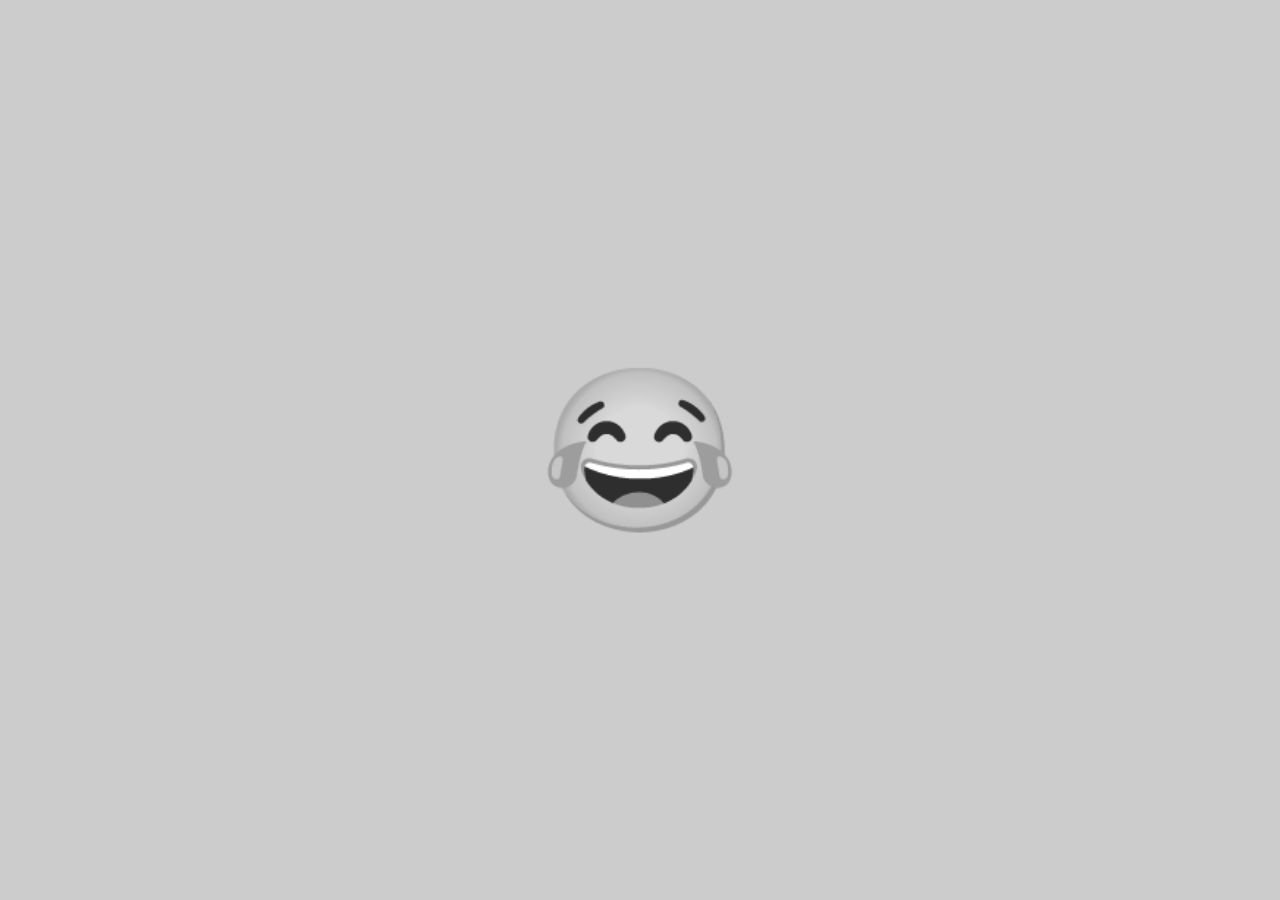
<file: 1. Random Emojies/index.html>
<!DOCTYPE html>
<html lang="en">

<head>
    <meta charset="UTF-8">
    <meta name="viewport" content="width=device-width, initial-scale=1.0">
    <link rel="stylesheet" href="style.css">
    <title>Random Emojies</title>
</head>

<body>
    <div id="emoji">😂</div>
    <script src="app.js"></script>
</body>

</html>
</file>
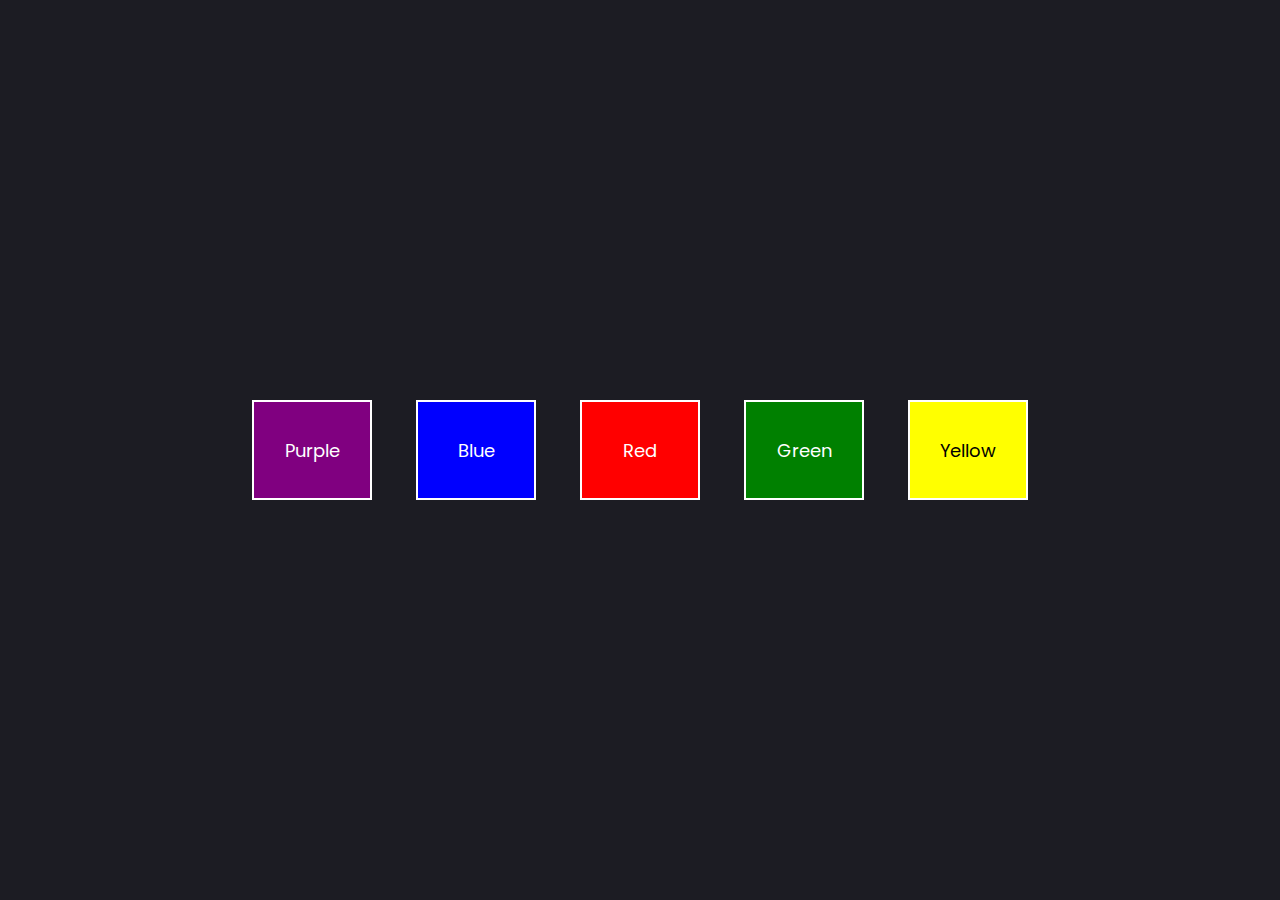
<file: 2. Interchangeable Colors/index.html>
<!DOCTYPE html>
<html lang="en">

<head>
    <meta charset="UTF-8">
    <meta name="viewport" content="width=device-width, initial-scale=1.0">
    <link rel="stylesheet" href="style.css">
    <title>Interchangeable Website Background Color</title>
</head>

<body>
    <div class="content-container">
        <nav class="nav">
            <input type="button" value="purple" class="btn purple">
            <input type="button" value="blue" class="btn blue">
            <input type="button" value="red" class="btn red">
            <input type="button" value="green" class="btn green">
            <input type="button" value="yellow" class="btn yellow">
        </nav>
    </div>
    <script src="app.js"></script>
</body>

</html>
</file>
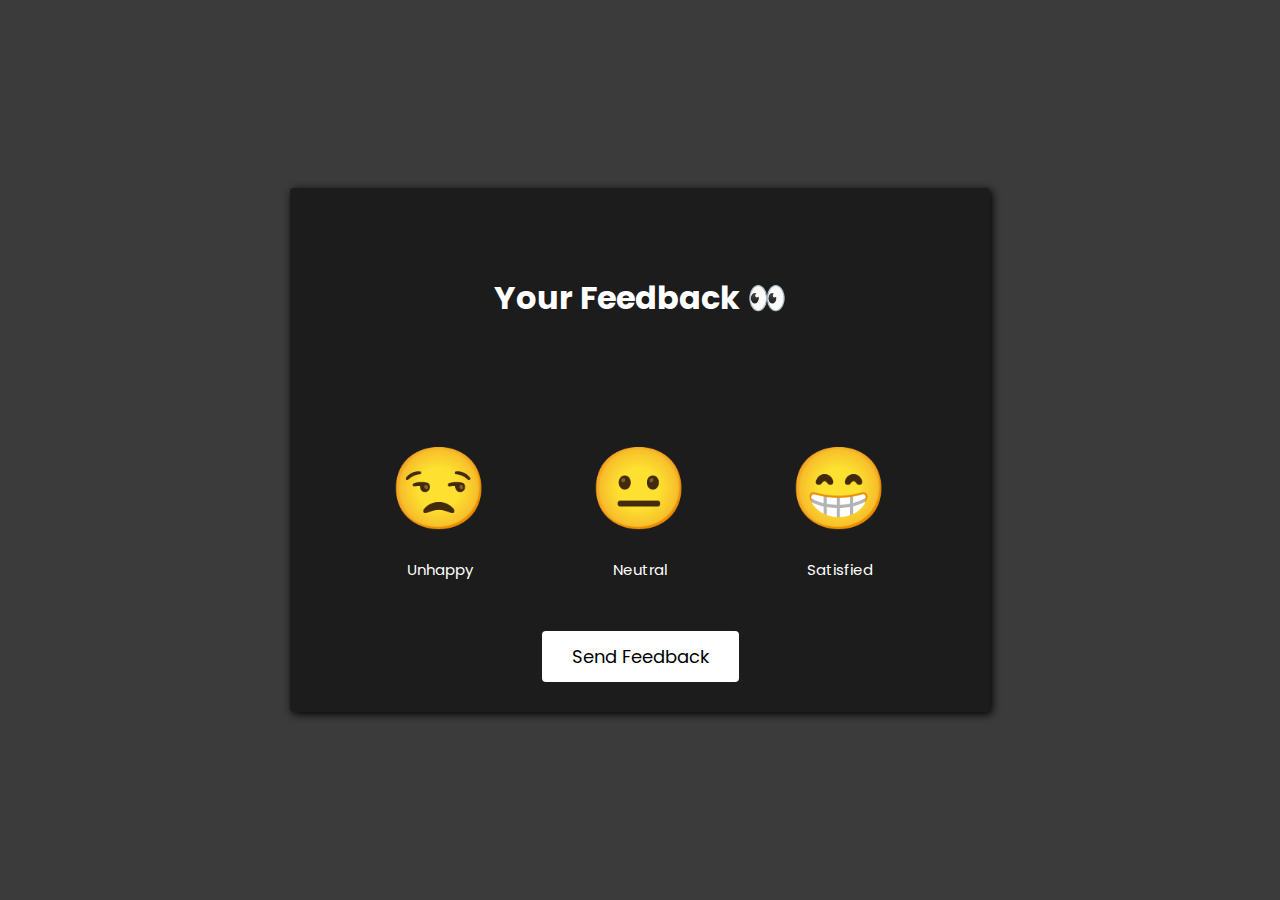
<file: 3. Feedback/index.html>
<!DOCTYPE html>
<html lang="en">

<head>
    <meta charset="UTF-8">
    <meta name="viewport" content="width=device-width, initial-scale=1.0">
    <link rel="stylesheet" href="style.css">
    <title>Feedback</title>
</head>

<body>
    <section class="panel-container" id="panel">
        <strong>Your Feedback 👀</strong>
        <div class="ratings-container">
            <div class="container">
                <div class="rating">
                    <div class="icon">😒</div>
                    <small>Unhappy</small>
                </div>
                <div class="rating">
                    <div class="icon">😐</div>
                    <small>Neutral</small>
                </div>
                <div class="rating">
                    <div class="icon">😁</div>
                    <small>Satisfied</small>
                </div>
            </div>
        </div>
        <button class="btn" id="send">Send Feedback</button>

    </section>
    <script src="app.js"></script>
</body>

</html>
</file>
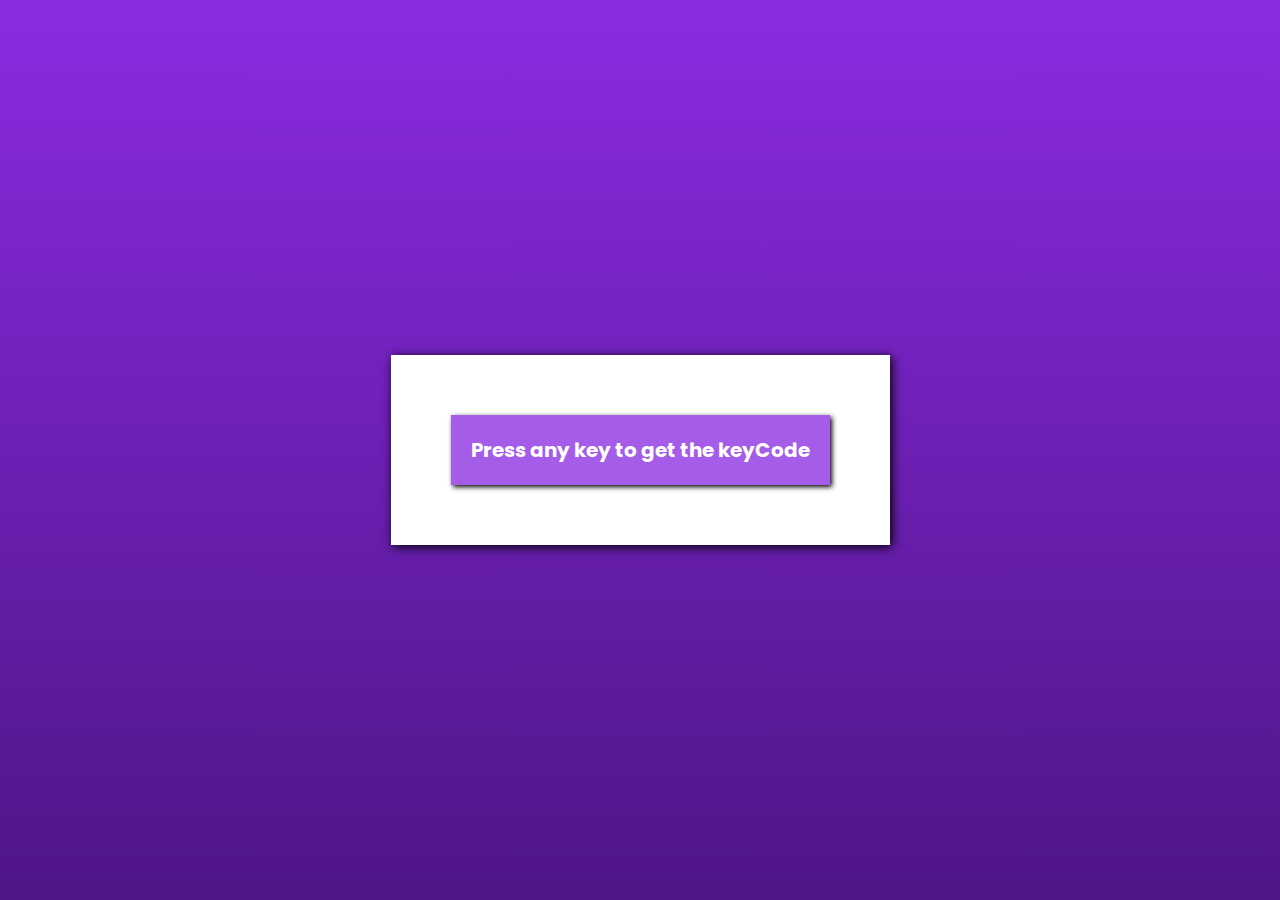
<file: 4. Key Code/index.html>
<!DOCTYPE html>
<html lang="en">

<head>
    <meta charset="UTF-8">
    <meta name="viewport" content="width=device-width, initial-scale=1.0">
    <link rel="stylesheet" href="style.css">
    <title>Key Code</title>
</head>

<body>
    <div id="insert">
        <div class="key">Press any key to get the keyCode</div>
    </div>
    <script src="app.js"></script>
</body>

</html>
</file>
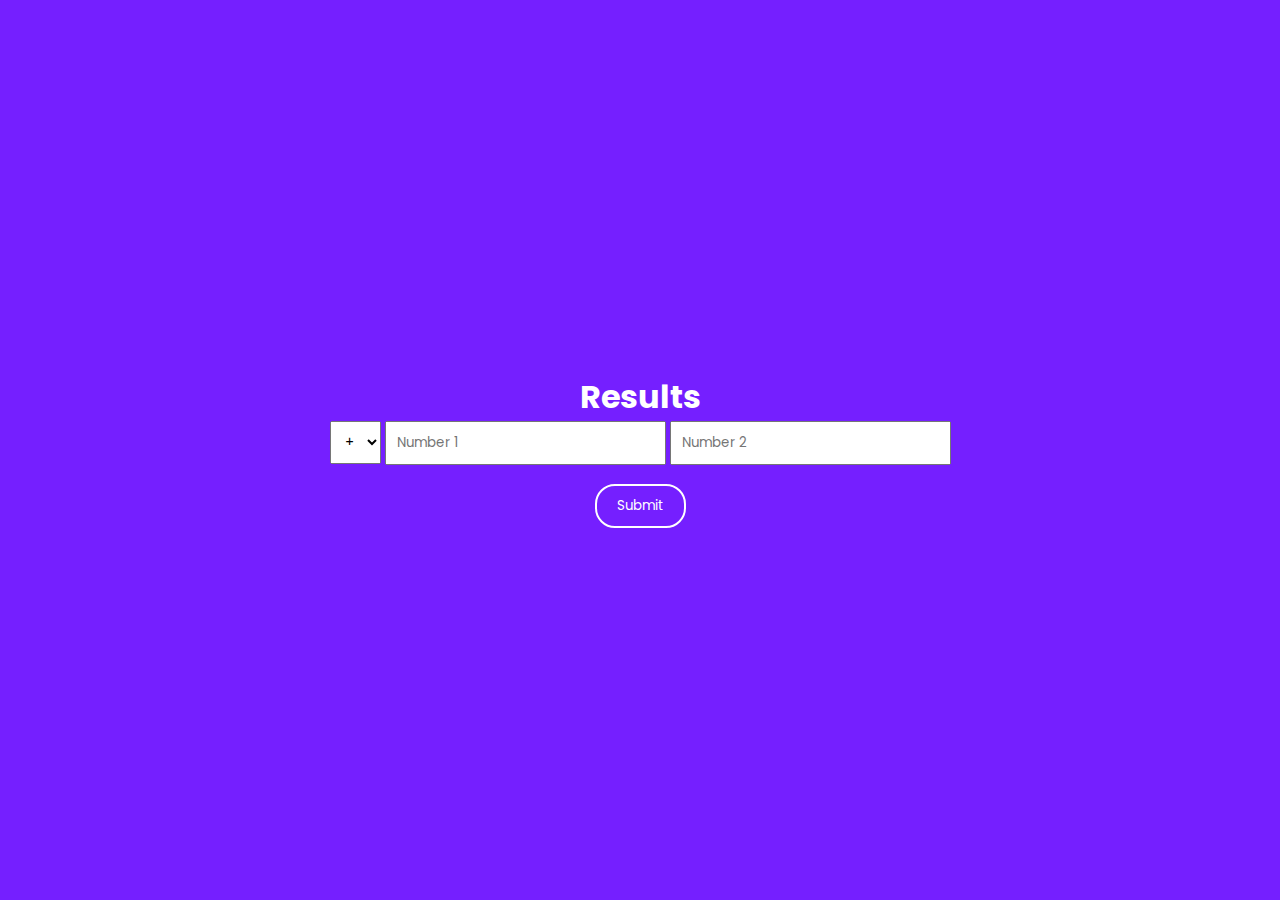
<file: 5. Simple Calculator/index.html>
<!DOCTYPE html>
<html lang="en">

<head>
    <meta charset="UTF-8">
    <meta name="viewport" content="width=device-width, initial-scale=1.0">
    <link rel="stylesheet" href="style.css">
    <title>Simple Calculator</title>
</head>

<body>
    <div class="main">
        <div class="input">
            <h1 class="result">Results</h1>
            <select name="" id="selectOp">
                <option value="plus">+</option>
                <option value="min">-</option>
                <option value="dev">/</option>
                <option value="multi">*</option>
            </select>
            <input type="number" class="num1" placeholder="Number 1">
            <input type="number" class="num2" placeholder="Number 2">
        </div>
        <div class="submitBtn">
            <button id="btn">Submit</button>
        </div>
    </div>
    <script src="app.js"></script>
</body>

</html>
</file>
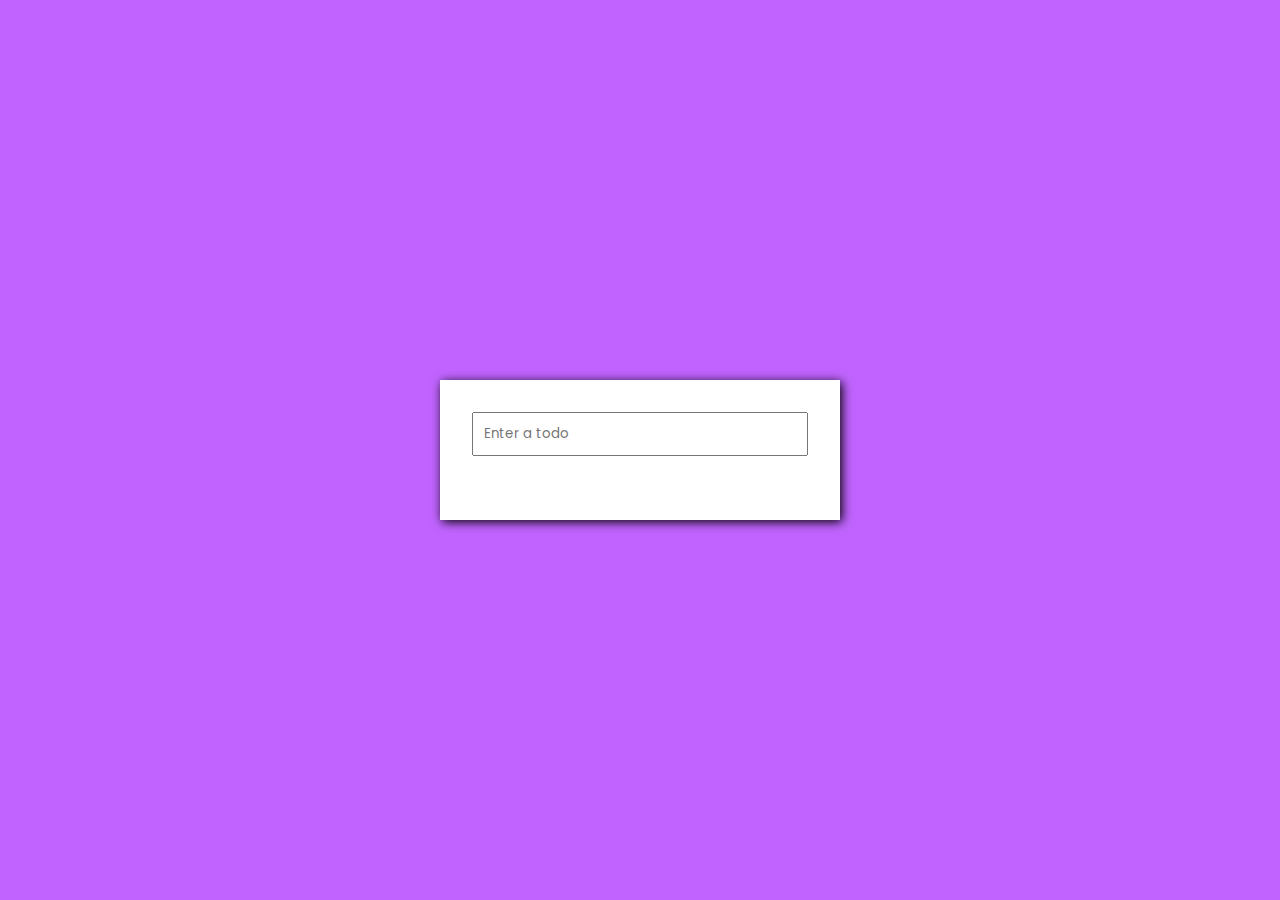
<file: 6. ToDo List/index.html>
<!DOCTYPE html>
<html lang="en">

<head>
    <meta charset="UTF-8" />
    <meta http-equiv="X-UA-Compatible" content="IE=edge" />
    <meta name="viewport" content="width=device-width, initial-scale=1.0" />
    <link rel="stylesheet" href="style.css" />
    <title>Document</title>
</head>

<body>
    <div class="container">
        <form>
            <input type="text" placeholder="Enter a todo" />
        </form>
        <div class="todos"></div>
    </div>
    <script src="app.js"></script>
</body>

</html>
</file>
<file: 1. Random Emojies/style.css>
@import url("https://fonts.googleapis.com/css2?family=Poppins&display=swap");
* {
    margin: 0;
    padding: 0;
    box-sizing: border-box;
    font-family: poppins;
}

body {
    height: 100vh;
    display: flex;
    flex-direction: column;
    align-items: center;
    justify-content: center;
    background-color: #ccc;
}

#emoji {
    font-size: 10rem;
    filter: grayscale(1);
    cursor: pointer;
    transition-property: transform, filter;
    transition-duration: 200ms;
}

#emoji:hover {
    transform: scale(1.3);
    filter: grayscale(0);
}
</file>
<file: 2. Interchangeable Colors/style.css>
@import url("https://fonts.googleapis.com/css2?family=Poppins:ital,wght@0,100;0,200;0,300;0,400;0,500;0,600;0,700;0,800;0,900;1,100;1,200;1,300;1,400;1,500;1,600;1,700;1,800;1,900&display=swap");
* {
    margin: 0px;
    padding: 0px;
    box-sizing: border-box;
    font-family: Poppins;
}
html,
body {
    height: 100%;
    width: 100%;
    background: rgb(28, 28, 35);
}

.btn {
    padding: 10px 20px;
    cursor: pointer;
    border: none;
    color: #fff;
    border: 2px solid white;
    width: 120px;
    height: 100px;
    margin: 20px;
    text-transform: capitalize;
    font-size: large;
}

.purple {
    background-color: purple;
}

.blue {
    background-color: blue;
}

.red {
    background-color: red;
}

.green {
    background-color: green;
}

.yellow {
    background-color: yellow;
    color: black;
}

.content-container {
    height: 100vh;
    display: flex;
    flex-direction: column;
    justify-content: center;
    align-items: center;
}
</file>
<file: 3. Feedback/style.css>
@import url("https://fonts.googleapis.com/css2?family=Poppins:ital,wght@0,100;0,200;0,300;0,400;0,500;0,600;0,700;0,800;0,900;1,100;1,200;1,300;1,400;1,500;1,600;1,700;1,800;1,900&display=swap");
* {
    margin: 0px;
    padding: 0px;
    box-sizing: border-box;
    font-family: Poppins;
}
html,
body {
    height: 100%;
    width: 100%;
    /* background: rgb(26, 25, 26); */
    background: rgb(59, 59, 59);
    font-family: poppins;
    display: flex;
    justify-content: center;
    align-items: center;
    height: 100vh;
    overflow: hidden;
}

.panel-container {
    background: #1d1c1c;
    /* box-shadow: 0 0 8px rgba(0, 0, 0, 0.3); */
    box-shadow: 2px 2px 8px black;
    border-radius: 4px;
    font-size: 90%;
    flex-direction: column;
    justify-content: center;
    align-items: center;
    padding: 30px;
    width: 700px;
    color: white;
    text-align: center;
}

.container {
    display: flex;
    justify-content: center;
    align-items: center;
    text-align: center;
    width: 100%;
}

.panel-container strong {
    line-height: 5;
    text-align: center;
    font-size: 2rem;
}

.ratings-container {
    display: flex;
    margin: 20px;
}

.rating {
    flex: 1;
    cursor: pointer;
    padding: 20px;
    margin: 10px 5px;
}

.rating:hover,
.rating:active {
    border-radius: 20px;
    background: #ccc;
    transition: 1s ease;
}

.rating .icon {
    padding-left: 8px;
    font-size: 5rem;
    margin-right: 10px;
}

.rating small {
    color: #fff;
    display: inline-block;
    margin: 10px 0 0;
    font-size: 15px;
}

.btn {
    background: #fff;
    color: black;
    border: 0;
    border-radius: 4px;
    padding: 12px 30px;
    cursor: pointer;
    outline: 0;
    font-size: 18px;
}

.btn:active {
    transform: scale(0.98);
}

.heart {
    font-size: 3rem;
    margin-bottom: 10px;
}
</file>
<file: 4. Key Code/style.css>
@import url("https://fonts.googleapis.com/css2?family=Poppins:ital,wght@0,100;0,200;0,300;0,400;0,500;0,600;0,700;0,800;0,900;1,100;1,200;1,300;1,400;1,500;1,600;1,700;1,800;1,900&display=swap");
* {
    margin: 0px;
    padding: 0px;
    box-sizing: border-box;
    font-family: Poppins;
}
body {
    height: 100vh;
    font-family: sans-serif;
    display: flex;
    align-items: center;
    justify-content: center;
    text-align: center;
    overflow: hidden;
    margin: 0;
    background: linear-gradient(blueviolet, rgb(79, 21, 134));
}

#insert {
    background-color: white;
    box-shadow: 2px 2px 10px black;
    padding: 50px;
}

.key {
    border: 2px solid #ccc;
    background-color: rgba(137, 43, 226, 0.767);
    border: none;
    color: white;
    display: inline-flex;
    align-items: center;
    font-size: 20px;
    font-weight: bold;
    padding: 20px;
    flex-direction: column;
    margin: 10px;
    min-width: 150px;
    position: relative;
    box-shadow: 2px 2px 5px black;
}

.key small {
    position: absolute;
    top: -24px;
    left: 0;
    text-align: center;
    width: 100%;
    color: #555;
    font-size: 14px;
}
</file>
<file: 5. Simple Calculator/style.css>
@import url("https://fonts.googleapis.com/css2?family=Poppins:ital,wght@0,100;0,200;0,300;0,400;0,500;0,600;0,700;0,800;0,900;1,100;1,200;1,300;1,400;1,500;1,600;1,700;1,800;1,900&display=swap");
* {
    margin: 0px;
    padding: 0px;
    box-sizing: border-box;
    font-family: Poppins;
}
body {
    height: 100vh;
    display: flex;
    justify-content: center;
    align-items: center;
    background: rgb(117, 31, 255);
    color: white;
}

.main {
    padding: 5px 0;
    text-align: center;
}

.inputs {
    display: flex;
    flex-direction: column;
}

.inputs input {
    border: none;
    border-radius: 5px;
    padding: 1rem 10rem;
    outline: none;
    margin-bottom: 10px;
}

#selectOp {
    margin-bottom: 10px;
    padding: 10px;
    outline: none;
}

#btn {
    border: none;
    background: transparent;
    border-radius: 20px;
    color: white;
    padding: 10px 20px;
    border: 2px solid white;
    margin-top: 10px;
    cursor: pointer;
}

.num1,
.num2 {
    padding: 10px;
}
</file>
<file: 6. ToDo List/style.css>
@import url("https://fonts.googleapis.com/css2?family=Poppins:ital,wght@0,100;0,200;0,300;0,400;0,500;0,600;0,700;0,800;0,900;1,100;1,200;1,300;1,400;1,500;1,600;1,700;1,800;1,900&display=swap");
* {
    margin: 0px;
    padding: 0px;
    box-sizing: border-box;
    font-family: Poppins;
}

body {
    background-color: #c164ff;
    display: flex;
    justify-content: center;
    align-items: center;
    height: 100vh;
}

.container {
    width: 400px;
    background-color: #fff;
    padding: 2em;
    box-shadow: 2px 2px 10px black;
}

input {
    width: 100%;
    padding: 10px;
    display: block;
}

.todos {
    margin-top: 2em;
}

.todo {
    border-left: 4px solid #ec5766;
    padding: 5px;
    color: rgb(75, 75, 75);
    display: flex;
    justify-content: space-between;
    align-items: center;
    font-size: 1.2em;
    margin-bottom: 1em;
}

.delete {
    color: #d91e36;
    cursor: pointer;
}
</file>
